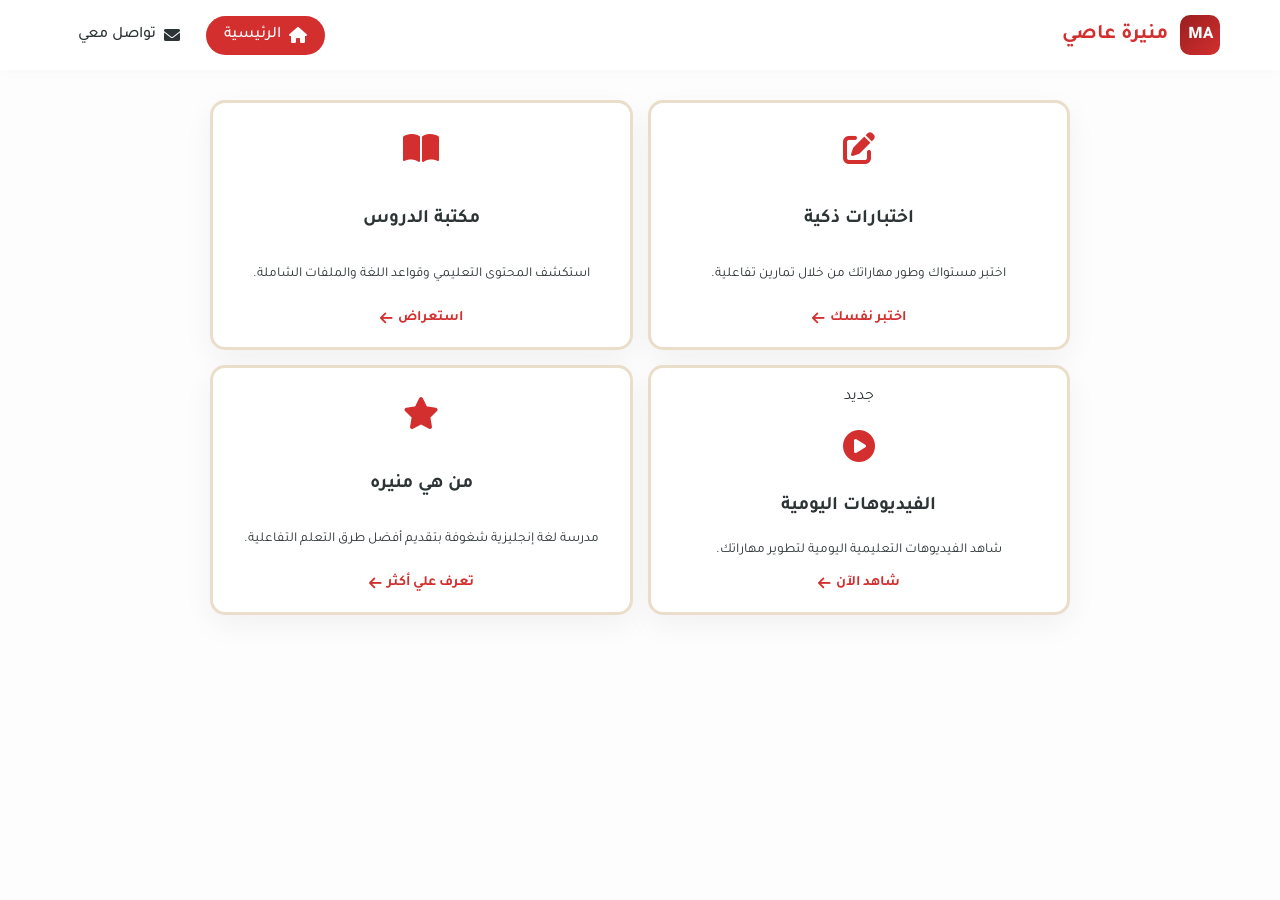
<file: index.html>
<!DOCTYPE html>
<html lang="ar" dir="rtl">
<head>
    <meta charset="UTF-8">
    <meta name="viewport" content="width=device-width, initial-scale=1.0">
    <title>منصتي التعليمية - منيرة عاصي</title>
    <link href="https://fonts.googleapis.com/css2?family=Tajawal:wght@400;700;900&display=swap" rel="stylesheet">
    <link rel="stylesheet" href="https://cdnjs.cloudflare.com/ajax/libs/font-awesome/6.0.0/css/all.min.css">
    <link rel="stylesheet" href="style.css">
        <link rel="stylesheet" href="exams.css">
                <link rel="stylesheet" href="lessons.css">
                                <link rel="stylesheet" href="video.css">
    <meta name="viewport" content="width=device-width, initial-scale=1.0">

</head>
<body>
<header class="main-header">
    <div class="header-container">
        <div class="brand-logo" onclick="goHome(0)">
            <div class="logo-icon">MA</div>
            <span class="teacher-name">منيرة عاصي</span>
        </div>
        <nav class="nav-links">
            <button class="nav-link active" onclick="goHome(0)"><i class="fas fa-home"></i> الرئيسية</button>
            <button class="nav-link" onclick="showContact(2)"><i class="fas fa-envelope"></i> تواصل معي</button>
        </nav>
    </div>
</header>

<main class="app-content">
    <div id="dashboard-view" class="dashboard-grid fade-in">
      <div class="dash-card" onclick="openExams()">
    <div class="card-icon"><i class="fas fa-edit"></i></div>
    <h2>اختبارات ذكية</h2>
                 <p>اختبر مستواك وطور مهاراتك من خلال تمارين تفاعلية.</p>
            <span class="card-action">اختبر نفسك <i class="fas fa-arrow-left"></i></span>

</div>

  

        <div class="dash-card" onclick="openLessons()">
            <div class="card-icon"><i class="fas fa-book-open"></i></div>
             <h2>مكتبة الدروس</h2>
            <p>استكشف المحتوى التعليمي وقواعد اللغة والملفات الشاملة.</p>
          
            <span class="card-action">استعراض <i class="fas fa-arrow-left"></i></span>
        </div>

        <div class="dash-card video-card" onclick="openVideos()">
            <div class="video-badge">جديد</div>
            <div class="card-icon"><i class="fas fa-play-circle"></i></div>
            <h2>الفيديوهات اليومية</h2>
            <p>شاهد الفيديوهات التعليمية اليومية لتطوير مهاراتك.</p>
            <span class="card-action">شاهد الآن <i class="fas fa-arrow-left"></i></span>
        </div>
        
        <div class="dash-card" onclick="showAboutMe(2)">
    <div class="card-icon"><i class="fas fa-star"></i></div>
    <h2>من هي منيره</h2>
    <p>مدرسة لغة إنجليزية شغوفة بتقديم أفضل طرق التعلم التفاعلية.</p>
    <span class="card-action">تعرف علي أكثر <i class="fas fa-arrow-left"></i></span>
</div> </div>
    

    <div id="content-viewer" class="content-viewer" style="display:none;">
        <aside class="lesson-sidebar">
            <ul id="file-list"></ul>
        </aside>
        <section class="main-viewer-area" style="flex:1;">
            <iframe id="main-viewer" src="" style="width:100%; height:100%; border:none;"></iframe>
        </section>
    </div>

    <div id="contact-box" class="dashboard-grid" style="display:none;"></div>
</main>
<div id="full-viewer" class="full-screen-viewer" style="display: none; position: fixed; top: 0; left: 0; width: 100%; height: 100vh; background: white; z-index: 9999; flex-direction: column;">
    <div class="viewer-header" style="background: var(--white); padding: 15px 25px; border-bottom: 4px solid #eaddca; display: flex; justify-content: space-between; align-items: center;">
        <h3 id="viewing-file-name" style="color: var(--primary-red); margin: 0;">اسم الدرس</h3>
        <button onclick="closeFullScreen()" class="nav-link active" style="cursor: pointer; padding: 10px 25px; border-radius: 50px; border: none; background: var(--primary-red); color: white;">
            <i class="fas fa-times"></i> إغلاق العرض
        </button>
    </div>
    
    <iframe id="file-iframe" src="" style="width: 100%; flex-grow: 1; border: none;"></iframe>
</div>
<script src="script.js"></script>
<script src="exams.js"></script>
<script src="lessons.js"></script>
<script src="video.js"></script>

</body>
</html>
</file>
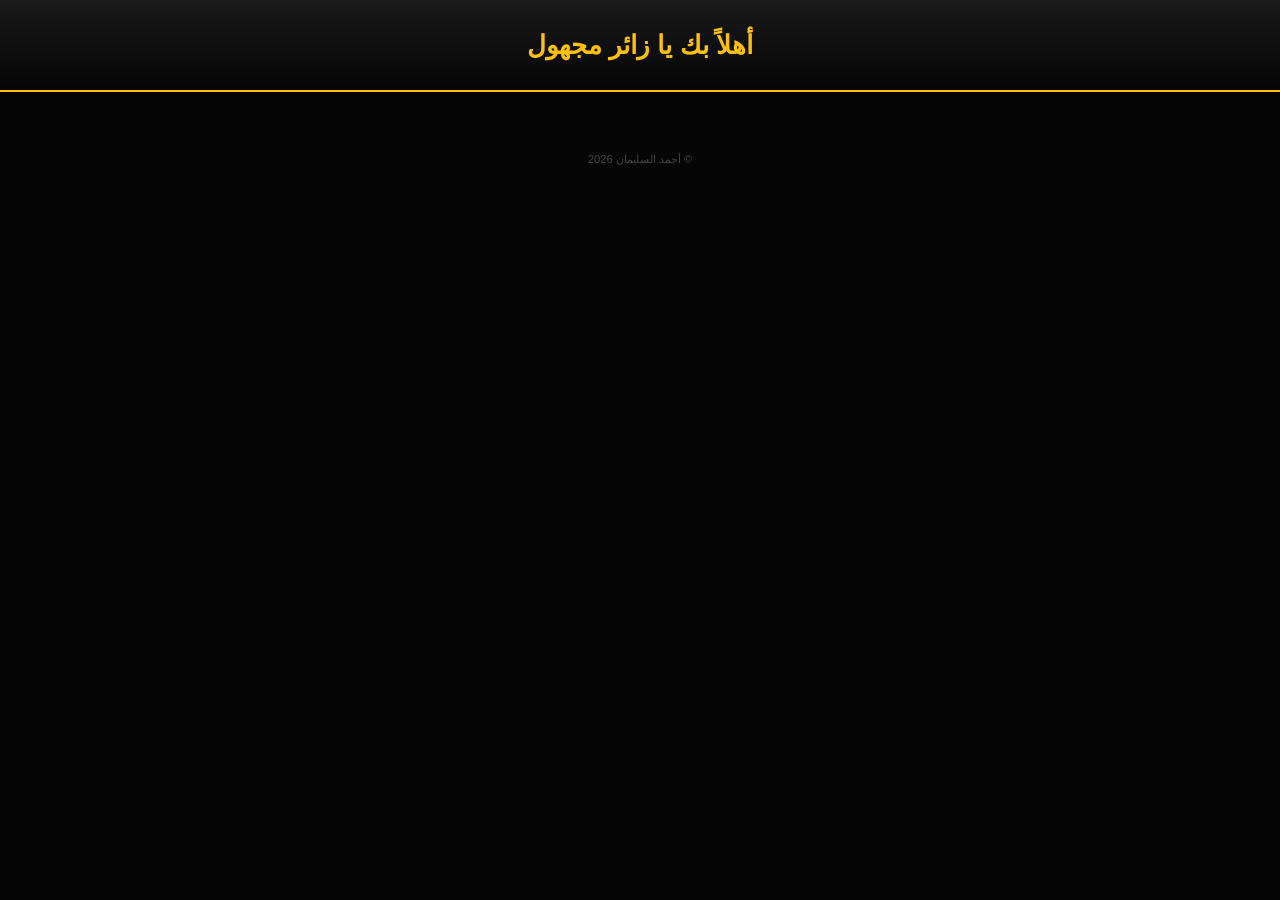
<file: Index.html>
<!DOCTYPE html>
<html lang="ar" dir="rtl">
<head>
    <meta charset="UTF-8">
    <meta name="viewport" content="width=device-width, initial-scale=1.0">
    <title>الموقع الرسمي لأحمد السليمان</title>
    <style>
        :root { --gold: #ffc107; --bg: #050505; --card: #121212; --accent: #1e1e1e; }
        body { font-family: 'Segoe UI', sans-serif; background: var(--bg); color: white; padding: 0; margin: 0; }
        
        header { 
            background: linear-gradient(to bottom, #1a1a1a, var(--bg)); 
            padding: 30px 10px; text-align: center; border-bottom: 2px solid var(--gold);
        }
        header h1 { margin: 0; font-size: 1.6rem; color: var(--gold); }

        /* لوحة التحكم السرية */
        #adminPanel { 
            display: none; background: var(--accent); padding: 20px; border-radius: 12px;
            border: 1px solid var(--gold); margin: 15px; 
        }
        .admin-section { background: #000; padding: 15px; border-radius: 10px; margin-bottom: 15px; border: 1px solid #333; }
        input { width: 100%; padding: 12px; margin: 8px 0; border-radius: 8px; border: 1px solid #333; background: #000; color: white; box-sizing: border-box; }
        
        /* جدول سجل الزوار */
        table { width: 100%; border-collapse: collapse; font-size: 0.8rem; margin-top: 10px; }
        th, td { border: 1px solid #333; padding: 8px; text-align: center; }
        th { background: var(--gold); color: black; }

        .folders-grid { display: grid; grid-template-columns: repeat(3, 1fr); gap: 12px; padding: 15px; }
        .folder-card { background: var(--card); border-radius: 12px; overflow: hidden; border: 1px solid #222; cursor: pointer; transition: 0.3s; }
        .folder-card:hover { border-color: var(--gold); transform: translateY(-3px); }
        .folder-img { width: 100%; height: 110px; background: #222; display: flex; align-items: center; justify-content: center; font-size: 2rem; }
        .folder-name { padding: 8px; text-align: center; font-size: 0.75rem; color: #eee; }

        .modal { display: none; position: fixed; top: 0; left: 0; width: 100%; height: 100%; background: rgba(0,0,0,0.95); z-index: 10000; overflow-y: auto; padding-top: 30px; }
        .modal-content { background: #000; width: 95%; max-width: 800px; margin: auto; border-radius: 20px; border: 1px solid var(--gold); padding: 15px; position: relative; }
        .episodes-grid { display: grid; grid-template-columns: repeat(2, 1fr); gap: 10px; }
        .ep-card { background: #111; border-radius: 10px; overflow: hidden; border: 1px solid #333; }
        .video-container { position: relative; padding-bottom: 56.25%; height: 0; }
        .video-container iframe { position: absolute; top: 0; left: 0; width: 100%; height: 100%; border: none; }

        .btn { display: block; width: 100%; padding: 10px; border-radius: 8px; font-weight: bold; cursor: pointer; border: none; text-align: center; }
        .add-btn { background: var(--gold); color: black; margin-top: 10px; }
        .close-btn { background: #ff4444; color: white; padding: 5px 15px; border-radius: 8px; margin-bottom: 10px; float: left; cursor: pointer; }

        .secret-trigger { position: fixed; bottom: 0; left: 0; width: 40px; height: 40px; background: transparent; cursor: pointer; z-index: 999; }
        footer { text-align: center; padding: 20px; color: #444; font-size: 0.7rem; }
    </style>
</head>
<body>

    <header>
        <h1 id="welcomeText">الموقع الرسمي لأحمد السليمان</h1>
    </header>

    <div id="adminPanel">
        <div class="admin-section">
            <h4 style="color:var(--gold); margin:0;">👥 سجل الزوار (الأسماء)</h4>
            <div id="visitorList" style="max-height: 200px; overflow-y: auto;">
                <table>
                    <thead><tr><th>الاسم</th><th>التوقيت</th></tr></thead>
                    <tbody id="visitorTableBody"></tbody>
                </table>
            </div>
            <button onclick="clearVisitors()" style="background:none; color:#ff4444; border:none; font-size:0.7rem; cursor:pointer; margin-top:5px;">مسح السجل</button>
        </div>

        <div class="admin-section">
            <h4 style="color:var(--gold); margin:0;">🎬 إضافة حلقة</h4>
            <input type="text" id="fName" placeholder="اسم المسلسل">
            <input type="text" id="eTitle" placeholder="رقم الحلقة">
            <input type="text" id="uLink" placeholder="رابط Google Drive">
            <button class="btn add-btn" onclick="addNewEp()">نشر الآن</button>
        </div>
        <button onclick="document.getElementById('adminPanel').style.display='none'" style="width:100%; background:none; color:#555; border:none; cursor:pointer;">إغلاق</button>
    </div>

    <div class="folders-grid" id="foldersBox"></div>

    <div id="vModal" class="modal">
        <div class="modal-content">
            <button class="close-btn" onclick="closeFolder()">إغلاق ×</button>
            <div id="mTitle" style="text-align:center; color:var(--gold); margin: 15px 0; font-size: 1.1rem; clear:both;"></div>
            <div id="epsBox" class="episodes-grid"></div>
        </div>
    </div>

    <footer><p>© أحمد السليمان 2026</p></footer>
    <div class="secret-trigger" onclick="openAdmin()"></div>

    <script>
        const DB_NAME = 'ahmed_series_db';
        const VISITORS_DB = 'ahmed_visitors_db';

        window.onload = function() { 
            askName();
            renderUI(); 
        };

        // دالة طلب الاسم من الزائر
        function askName() {
            let name = sessionStorage.getItem('visitor_name');
            if (!name) {
                name = prompt("أهلاً بك في موقع أحمد السليمان الرسمي، فضلاً أدخل اسمك للدخول:");
                if (!name || name.trim() === "") name = "زائر مجهول";
                sessionStorage.setItem('visitor_name', name);
                
                // حفظ الاسم في سجل المدير مع الوقت
                let visitors = JSON.parse(localStorage.getItem(VISITORS_DB)) || [];
                let now = new Date();
                let timeStr = now.getHours() + ":" + now.getMinutes() + " - " + now.toLocaleDateString();
                visitors.push({ name: name, time: timeStr });
                localStorage.setItem(VISITORS_DB, JSON.stringify(visitors));
            }
            document.getElementById('welcomeText').innerText = "أهلاً بك يا " + name;
        }

        function openAdmin() {
            if(prompt("كلمة مرور المدير:") === "1234") {
                document.getElementById('adminPanel').style.display = 'block';
                updateVisitorUI();
            }
        }

        function updateVisitorUI() {
            const body = document.getElementById('visitorTableBody');
            const visitors = JSON.parse(localStorage.getItem(VISITORS_DB)) || [];
            body.innerHTML = visitors.reverse().map(v => `<tr><td>${v.name}</td><td>${v.time}</td></tr>`).join('');
        }

        function clearVisitors() {
            if(confirm("هل تريد مسح سجل الزوار؟")) {
                localStorage.removeItem(VISITORS_DB);
                updateVisitorUI();
            }
        }

        function addNewEp() {
            const f = document.getElementById('fName').value.trim();
            const e = document.getElementById('eTitle').value.trim();
            const u = document.getElementById('uLink').value.trim();
            let id = "";
            if (u.includes('/d/')) id = u.split('/d/')[1].split('/')[0];
            else if (u.includes('id=')) id = u.split('id=')[1].split('&')[0];

            if(f && e && id) {
                let db = JSON.parse(localStorage.getItem(DB_NAME)) || [];
                db.push({ folder: f, episode: e, id: id });
                localStorage.setItem(DB_NAME, JSON.stringify(db));
                renderUI();
                alert("تم النشر!");
            }
        }

        function renderUI() {
            const grid = document.getElementById('foldersBox');
            const db = JSON.parse(localStorage.getItem(DB_NAME)) || [];
            grid.innerHTML = '';
            const map = {};
            db.forEach(i => { if (!map[i.folder]) map[i.folder] = []; map[i.folder].push(i); });
            for (let n in map) {
                grid.innerHTML += `<div class="folder-card" onclick="openFolder('${n}')"><div class="folder-img">🎬</div><div class="folder-name">${n}</div></div>`;
            }
        }

        function openFolder(n) {
            const db = JSON.parse(localStorage.getItem(DB_NAME)) || [];
            const box = document.getElementById('epsBox');
            document.getElementById('mTitle').innerText = n;
            box.innerHTML = '';
            db.filter(i => i.folder === n).forEach(i => {
                box.innerHTML += `<div class="ep-card"><div class="video-container"><iframe src="https://drive.google.com/file/d/${i.id}/preview"></iframe></div><div style="padding:8px; text-align:center; font-size:0.8rem;">${i.episode}</div></div>`;
            });
            document.getElementById('vModal').style.display = 'block';
        }

        function closeFolder() {
            document.getElementById('vModal').style.display = 'none';
            document.getElementById('epsBox').innerHTML = '';
        }
    </script>
</body>
</html>
</file>
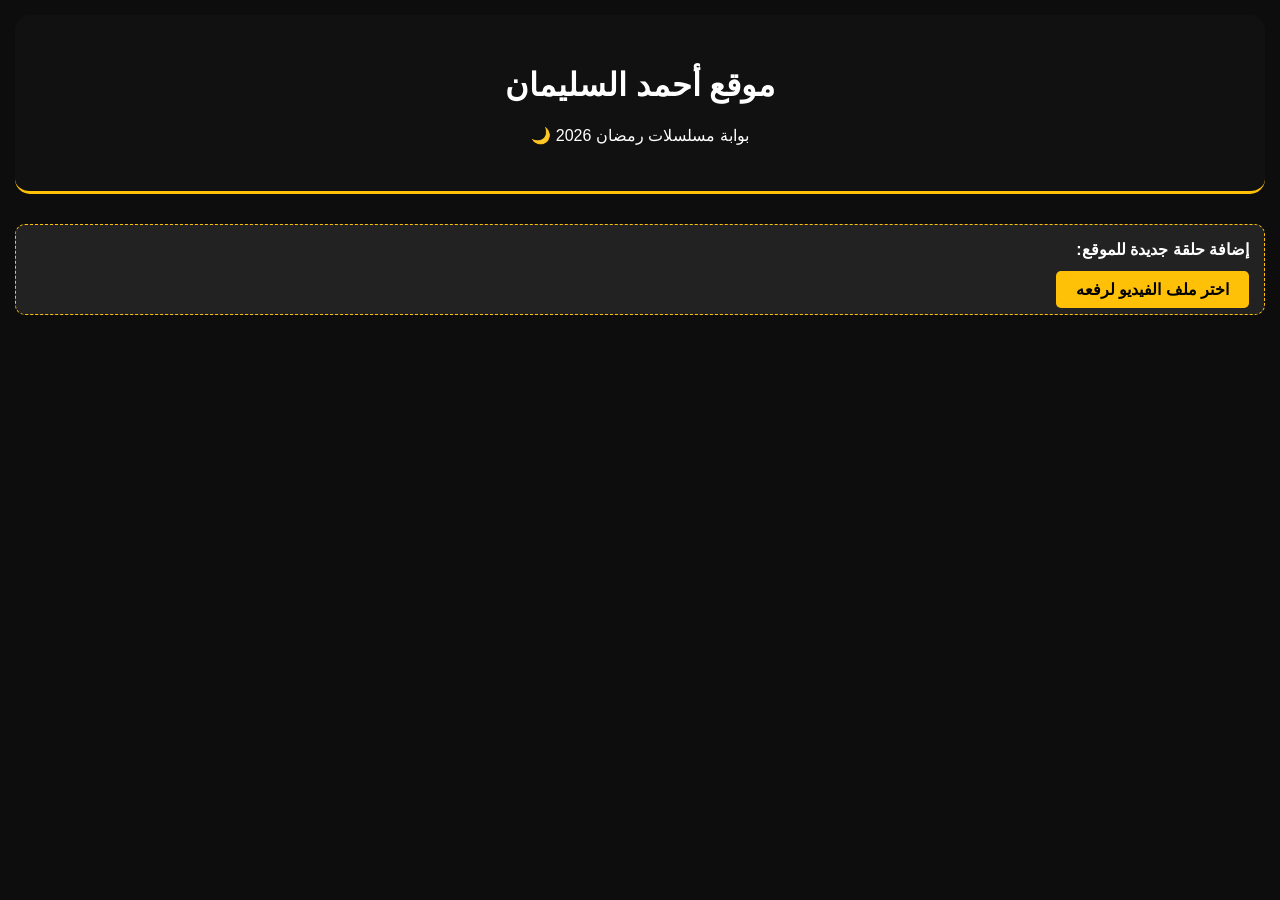
<file: Ahmad.html>
<!DOCTYPE html>
<html lang="ar" dir="rtl">
<head>
    <meta charset="UTF-8">
    <meta name="viewport" content="width=device-width, initial-scale=1.0">
    <title>موقع أحمد السليمان - مسلسلات رمضان</title>
    <style>
        :root { --gold: #ffc107; --bg: #0d0d0d; --card: #1a1a1a; }
        body { font-family: sans-serif; background: var(--bg); color: white; margin: 0; padding: 15px; }
        
        header { text-align: center; padding: 30px; border-bottom: 3px solid var(--gold); margin-bottom: 30px; border-radius: 15px; background: #111; }
        
        /* قسم رفع الملفات (خاص بك) */
        .admin-zone { background: #222; padding: 15px; border-radius: 10px; margin-bottom: 30px; border: 1px dashed var(--gold); }
        .upload-btn { background: var(--gold); color: black; padding: 10px 20px; border-radius: 5px; cursor: pointer; font-weight: bold; }
        input[type="file"] { display: none; }

        /* نظام النوافذ (Grid) */
        .grid { display: grid; grid-template-columns: repeat(auto-fill, minmax(280px, 1fr)); gap: 20px; }
        
        .card { background: var(--card); border-radius: 15px; overflow: hidden; border: 1px solid #333; transition: 0.3s; }
        .card:hover { transform: translateY(-5px); border-color: var(--gold); }
        
        .video-container { width: 100%; aspect-ratio: 16/9; background: #000; }
        video { width: 100%; height: 100%; }

        .card-body { padding: 15px; text-align: center; }
        .card-title { margin-bottom: 15px; font-weight: bold; font-size: 1.1rem; }

        /* زر المشاهدة */
        .watch-btn { 
            background: linear-gradient(45deg, #ffc107, #ff9800); 
            color: black; border: none; padding: 12px; border-radius: 8px; 
            width: 100%; font-weight: bold; cursor: pointer; display: flex; 
            align-items: center; justify-content: center; gap: 10px;
        }
        .watch-btn:hover { opacity: 0.9; }
    </style>
</head>
<body>

    <header>
        <h1>موقع أحمد السليمان</h1>
        <p>بوابة مسلسلات رمضان 2026 🌙</p>
    </header>

    <div class="admin-zone">
        <h4 style="margin-top:0;">إضافة حلقة جديدة للموقع:</h4>
        <label class="upload-btn">
            <input type="file" id="fileInput" accept="video/*">
            اختر ملف الفيديو لرفعه
        </label>
    </div>

    <div class="grid" id="episodesGrid">
        </div>

    <script>
        const fileInput = document.getElementById('fileInput');
        const grid = document.getElementById('episodesGrid');

        // وظيفة الرفع وإنشاء نافذة جديدة
        fileInput.addEventListener('change', function(e) {
            const file = e.target.files[0];
            if (file) {
                const url = URL.createObjectURL(file);
                createEpisodeCard(file.name, url);
            }
        });

        function createEpisodeCard(title, videoUrl) {
            const card = document.createElement('div');
            card.className = 'card';
            
            card.innerHTML = `
                <div class="video-container">
                    <video id="vid-${Date.now()}" poster="https://via.placeholder.com/400x225/111/ffc107?text=احمد+السليمان">
                        <source src="${videoUrl}" type="video/mp4">
                    </video>
                </div>
                <div class="card-body">
                    <div class="card-title">${title}</div>
                    <button class="watch-btn" onclick="togglePlay(this)">
                        <span>▶</span> زر المشاهدة
                    </button>
                </div>
            `;
            grid.prepend(card);
        }

        function togglePlay(btn) {
            const video = btn.closest('.card').querySelector('video');
            if (video.paused) {
                // إغلاق أي فيديو آخر يعمل
                document.querySelectorAll('video').forEach(v => v.pause());
                video.play();
                btn.innerHTML = "<span>⏸</span> إيقاف مؤقت";
            } else {
                video.pause();
                btn.innerHTML = "<span>▶</span> زر المشاهدة";
            }
        }
    </script>
</body>
</html>
</file>
<file: style.css>
:root {
    --primary-red: #d32f2f;
    --dark-red: #9a1f1f;
    --background: #fdfdfd;
    --text-dark: #2d3436;
    --text-light: #636e72;
    --white: #ffffff;
    --shadow: 0 10px 30px rgba(0, 0, 0, 0.05);
    --ease: all 0.3s cubic-bezier(0.4, 0, 0.2, 1);
    
    /* === اللون الدافئ الجديد للإطار === */
    --warm-border: rgba(211, 47, 47, 0.15); /* درجة باهتة جداً من الأحمر الدافئ */
    /* بديل ذهبي دافئ: --warm-border: #e0dbcd; */
    /* ===================================== */
}

* { box-sizing: border-box; margin: 0; padding: 0; }
body {
    font-family: 'Tajawal', sans-serif;
    direction: rtl; background: var(--background);
    color: var(--text-dark); overflow-x: hidden;
}

/* Header */
.main-header {
    background: var(--white); height: 70px;
    display: flex; align-items: center;
    box-shadow: 0 2px 15px rgba(0,0,0,0.02);
    position: sticky; top: 0; z-index: 1000;
}

.header-container {
    display: flex; width: 100%; max-width: 1200px;
    margin: 0 auto; padding: 0 20px;
    align-items: center; justify-content: space-between;
}

.brand-logo { display: flex; align-items: center; gap: 12px; cursor: pointer; }
.logo-icon {
    background: linear-gradient(135deg, var(--dark-red), var(--primary-red));
    color: var(--white); width: 40px; height: 40px;
    border-radius: 10px; display: flex; align-items: center;
    justify-content: center; font-weight: 800; font-size: 1.1rem;
}

.teacher-name { font-size: 1.3rem; font-weight: 700; color: var(--primary-red); }

/* Navigation */
.nav-links { display: flex; gap: 8px; }
.nav-link {
    background: none; border: none; padding: 10px 18px;
    border-radius: 25px; cursor: pointer; color: var(--text-dark);
    font-size: 1rem; font-weight: 500; font-family: inherit;
    transition: var(--ease); display: flex; align-items: center; gap: 8px;
}
.nav-link.active { background: var(--primary-red); color: var(--white); }

/* Dashboard Grid */
/* للموبايل */
@media (max-width: 600px) {
    .dashboard-grid {
        grid-template-columns: 1fr; /* كرت واحد في الصف */
    }
}
/* حركة إضافية عند مرور الماوس لتحديد الحواف أكثر */
.dash-card:hover {
    transform: translateY(-5px);
    border-color: var(--primary-red); /* يتغير الإطار للون الأحمر عند التأشير */
    box-shadow: 0 15px 35px rgba(0,0,0,0.1);
}
.card-action {
    font-size: 0.9rem; font-weight: 700; color: var(--primary-red);
    display: flex; align-items: center; gap: 5px;
}


/* Mobile */
/* تعديل شبكة الكروت لتظهر كرتين في كل صف */
/* التنسيق المحدث لكروت أصغر وأكثر تناسقاً */
/**/
.dash-card {
    background: var(--white);
    padding: 20px 15px; /* تقليل المسافات الداخلية */
    border-radius: 15px; /* حواف أنعم قليلاً لتناسب الحجم الأصغر */
    
    /* الإطار الدافئ والواضح الذي طلبته */
    border: 3px solid #eaddca; 
    box-shadow: var(--shadow);
    transition: var(--ease);
    
    /* توحيد المقاسات بحجم أصغر */
    display: flex;
    flex-direction: column;
    align-items: center;
    text-align: center;
    justify-content: space-between;
    min-height: 250px; /* تقليل الارتفاع الأدنى من 320 إلى 250 */
    height: 100%;
}

/* تصغير حجم الأيقونة لتناسب الكرت */
.card-icon {
    font-size: 2rem; /* تصغير من 2.5 إلى 2 */
    color: var(--primary-red);
    margin-bottom: 10px;
    height: 50px; 
    display: flex;
    align-items: center;
}

/* تصغير الخطوط داخل الكرت */
.dash-card h2 {
    font-size: 1.2rem; /* تصغير العنوان */
    margin-bottom: 8px;
}

.dash-card p {
    font-size: 0.85rem; /* تصغير النص الوصفي */
    line-height: 1.5;
}

/* تصغير شبكة العرض لتقليل عرض الكروت */
.dashboard-grid {
    display: grid;
    grid-template-columns: repeat(2, 1fr);
    gap: 15px; /* تقليل المسافة بين الكروت */
    padding: 30px 20px;
    max-width: 900px; /* تقليل العرض الأقصى للشبكة ليصبح الكرت أنحل */
    margin: 0 auto;
    align-items: stretch;
}
/* تنسيق عرض الملف المفتوح */
.full-screen-viewer {
    display: none; /* مخفي حتى يتم النقر على درس */
}

.viewer-header h3 {
    font-family: 'Tajawal', sans-serif;
    font-size: 1.2rem;
}

/* تأثير بسيط عند الوقوف على زر الإغلاق */
.viewer-header button:hover {
    background-color: var(--dark-red) !important;
    transform: scale(1.05);
    transition: 0.3s;
}
#file-iframe {
    width: 100%;
    height: 100%; /* ملء المساحة المتبقية */
    border: none;
    display: block;
    /* تحسين التمرير على الموبايل */
    -webkit-overflow-scrolling: touch;
}

#full-viewer {
    position: fixed;
    top: 0;
    left: 0;
    width: 100vw; /* عرض الشاشة بالكامل */
    height: 100dvh; /* ارتفاع الشاشة الديناميكي للموبايل */
    background: white;
    z-index: 9999;
    display: none;
    flex-direction: column;
}
/* تأثير الوميض الضوئي */
.flash-effect {
    animation: flash-animation 0.4s ease-out;
}

@keyframes flash-animation {
    0% { background-color: transparent; }
    50% { background-color: rgba(211, 47, 47, 0.3); transform: scale(0.95); }
    100% { background-color: transparent; transform: scale(1); }
}
</file>
<file: exams.css>
/* الحاوية الكبرى للاختبار */
.exams-container {
    width: 90%;
    max-width: 700px;
    margin: 20px auto;
    background: #ffffff;
    padding: 35px;
    border-radius: 25px;
    border: 3px solid #eaddca;
    box-shadow: 0 15px 35px rgba(0,0,0,0.05);
    animation: fadeIn 0.5s ease-out;
}

.exam-progress {
    color: var(--primary-red);
    font-weight: bold;
    font-size: 0.9rem;
    margin-bottom: 10px;
    text-align: center;
}

.exam-question-text {
    margin-bottom: 30px;
    color: var(--text-dark);
    line-height: 1.6;
    text-align: center;
}

/* نظام الشبكة المربعي للاختيارات */
.options-grid {
    display: grid;
    grid-template-columns: repeat(2, 1fr); /* خيارين بجانب بعضهما */
    gap: 15px;
}

/* تصميم الزر ككرت مربع أنيق */
.exam-option-btn {
    display: flex;
    align-items: center;
    gap: 15px;
    padding: 20px;
    background: #fdfdfd;
    border: 2px solid #eee;
    border-radius: 15px;
    cursor: pointer;
    transition: all 0.3s cubic-bezier(0.175, 0.885, 0.32, 1.275);
    text-align: right;
}

.exam-option-btn:hover {
    transform: translateY(-5px);
    border-color: var(--primary-red);
    background: #fffafa;
    box-shadow: 0 8px 20px rgba(211, 47, 47, 0.1);
}

.opt-number {
    background: var(--primary-red);
    color: white;
    width: 30px;
    height: 30px;
    display: flex;
    align-items: center;
    justify-content: center;
    border-radius: 50%;
    font-weight: bold;
    flex-shrink: 0;
}

.opt-text {
    font-size: 1.05rem;
    font-weight: 500;
}

/* رسائل التغذية الراجعة */
.exam-feedback {
    margin-top: 25px;
    text-align: center;
    min-height: 30px;
}

.res-correct { color: #27ae60; font-weight: bold; animation: pop 0.3s; }
.res-wrong { color: #e74c3c; font-weight: bold; animation: shake 0.3s; }

/* زر العودة */
.back-btn-exams {
    background: var(--primary-red);
    color: white;
    padding: 12px 40px;
    border: none;
    border-radius: 50px;
    cursor: pointer;
    font-weight: bold;
    margin-top: 20px;
}

/* الحركات (Animations) */
@keyframes fadeIn {
    from { opacity: 0; transform: translateY(20px); }
    to { opacity: 1; transform: translateY(0); }
}

@keyframes pop {
    0% { transform: scale(0.9); }
    100% { transform: scale(1); }
}

@media (max-width: 500px) {
    .options-grid { grid-template-columns: 1fr; } /* صف واحد في الجوال */
}
</file>
<file: lessons.css>
/* الحاوية الرئيسية للدروس */
.content-viewer { 
    display: block ; 
    width: 100%;
    min-height: calc(100vh - 80px);
    background: #fdfdfd;
    padding: 30px 5%; 
    box-sizing: border-box;
}

/* شبكة المربعات الأربعة */
#file-list { 
    display: grid;
    grid-template-columns: repeat(4, 1fr); 
    gap: 25px; 
    padding: 0;
    list-style: none;
    margin: 0 auto;
    width: 100%;
}
/* تصميم المربع (الكرت) */
.file-item {
    background: white;
    aspect-ratio: 1 / 1; 
    width: 100%;
        min-width: 0; /* أضيفي هذا السطر لضمان مرونة الشبكة */

    display: flex;
    flex-direction: column;
    align-items: center;
    justify-content: center;
    text-align: center;
    padding: 20px;
    border-radius: 25px;
    border: 1px solid #eee;
    box-shadow: 0 5px 15px rgba(0,0,0,0.03);
    transition: all 0.3s cubic-bezier(0.4, 0, 0.2, 1);
    cursor: pointer;
}

.file-item:hover {
    transform: translateY(-10px);
    border-color: var(--primary-red);
    box-shadow: 0 15px 30px rgba(231, 76, 60, 0.1);
}

/* أيقونة الدرس داخل المربع */
.file-item i {
    font-size: 2.5rem;
    color: var(--primary-red);
    background: #fff0f0;
    width: 75px;
    height: 75px;
    display: flex;
    align-items: center;
    justify-content: center;
    border-radius: 50%;
    margin-bottom: 15px;
}


/* حاوية زر العودة في الأسفل */
.bottom-nav {
    display: flex;
    justify-content: center;
    padding: 40px 0;
    width: 100%;
}

/* زر العودة النابض */
.back-btn-pulse {
    background: white;
    color: var(--primary-red);
    border: 2px solid var(--primary-red);
    padding: 12px 60px; /* عريض ليناسب الأسفل */
    border-radius: 50px;
    font-family: 'Tajawal', sans-serif;
    font-weight: bold;
    font-size: 1.2rem;
    cursor: pointer;
    display: flex;
    align-items: center;
    gap: 10px;
    transition: 0.3s;
    box-shadow: 0 4px 15px rgba(0,0,0,0.05);
}

.back-btn-pulse:hover {
    background: var(--primary-red);
    color: white;
    animation: pulse-red 1.5s infinite;
}

@keyframes pulse-red {
    0% { transform: scale(1); box-shadow: 0 0 0 0 rgba(231, 76, 60, 0.7); }
    70% { transform: scale(1.05); box-shadow: 0 0 0 10px rgba(231, 76, 60, 0); }
    100% { transform: scale(1); box-shadow: 0 0 0 0 rgba(231, 76, 60, 0); }
}

/* للموبايل: صفين بدلاً من 4 */
@media (max-width: 768px) {
    #file-list { grid-template-columns: repeat(2, 1fr); gap: 15px; }
}
</file>
<file: video.css>
/* تنسيق حاوية الفيديوهات */
.video-container {
    background: #ffffff;
    padding: 30px;
    border-radius: 20px;
    border: 4px solid #eaddca; /* الإطار الدافئ */
    max-width: 900px;
    margin: 20px auto;
    box-shadow: 0 10px 30px rgba(0,0,0,0.05);
}

.video-header {
    text-align: center;
    margin-bottom: 30px;
}

.video-grid {
    display: grid;
    grid-template-columns: repeat(auto-fit, minmax(300px, 1fr));
    gap: 25px;
}

.video-card-item {
    background: #fdfdfd;
    padding: 15px;
    border-radius: 15px;
    border: 1px solid #eee;
    transition: 0.3s ease;
}

.video-card-item:hover {
    transform: translateY(-5px);
    border-color: #d32f2f;
}

/* لجعل الفيديو يستجيب لحجم الشاشة */
.video-wrapper {
    position: relative;
    padding-bottom: 56.25%; /* نسبة 16:9 */
    height: 0;
    overflow: hidden;
    border-radius: 10px;
    background: #000;
}

.video-wrapper iframe {
    position: absolute;
    top: 0;
    left: 0;
    width: 100%;
    height: 100%;
    border: none;
}

/* للموبايل */
@media (max-width: 600px) {
    .video-container {
        padding: 15px;
        margin: 10px;
    }
    .video-grid {
        grid-template-columns: 1fr;
    }
}
</file>
